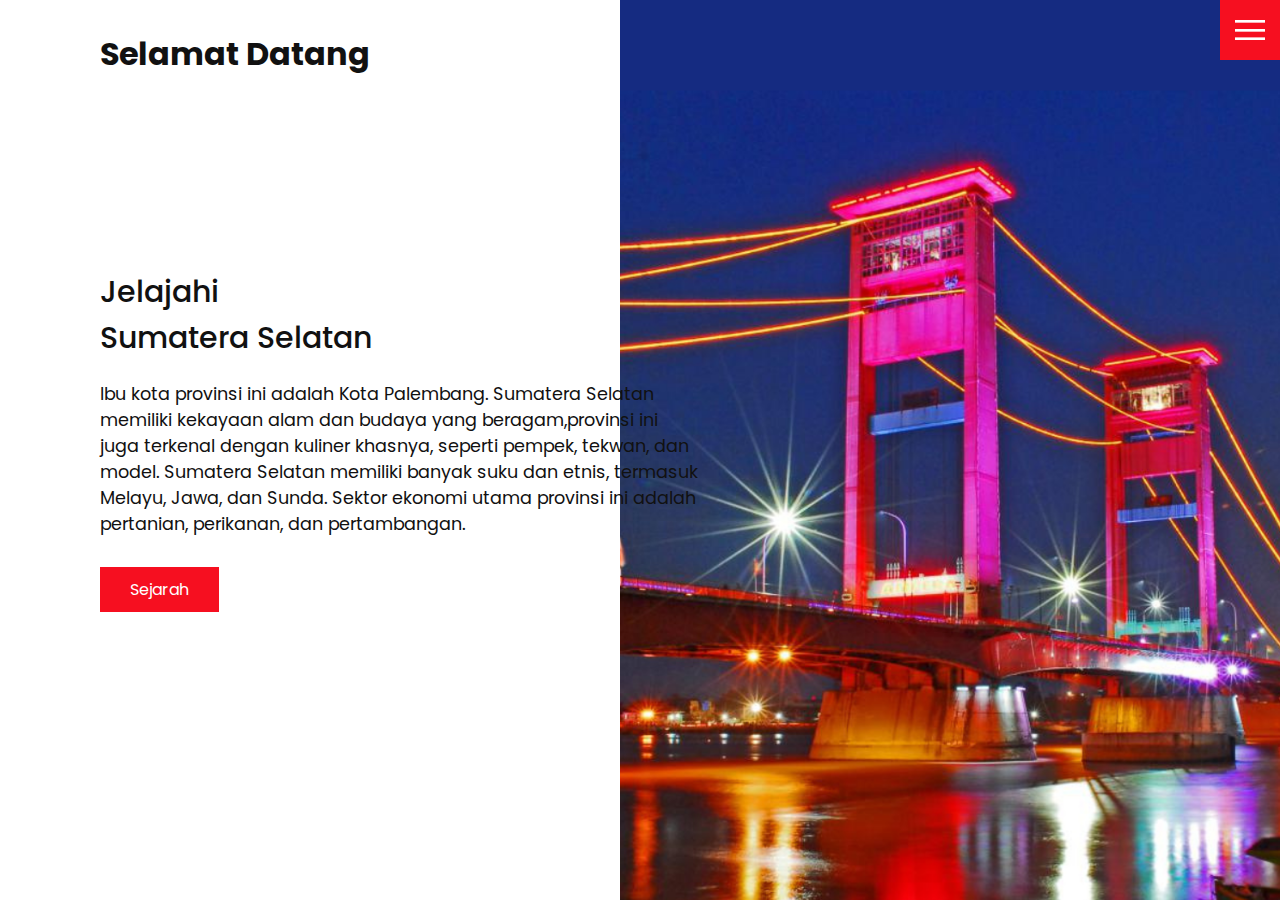
<file: Praktikum-2/index.html>
<!DOCTYPE html>
<html lang="en">
  <head>
    <meta charset="UTF-8" />
    <meta http-equiv="X-UA-Compatible" content="IE=edge" />
    <meta name="viewport" content="width=device-width, initial-scale=1.0" />
    <link rel="stylesheet" href="css/style.css" />
    <title>Sumatera Selatan</title>
  </head>
  <body>
    <header>
      <div class="logo">Selamat Datang</div>
      <div class="toggle"></div>
      <div class="navigation">
        <ul>
          <li><a href="index.html">Home</a></li>
          <li><a href="kuliner.html">Kuliner</a></li>
          <li><a href="tempat-wisata.html">Tempat Wisata</a></li>
          <li><a href="sejarah.html">Sejarah</a></li>
        </ul>
      </div>
    </header>

    <section class="home">
      <img src="../Praktikum-2/images/amprea-1.png" class="home-img" alt="" />
      <div class="home-content">
        <h1>
          Jelajahi<br />
          Sumatera Selatan
        </h1>
        <p>
          Ibu kota provinsi ini adalah Kota Palembang. Sumatera Selatan memiliki kekayaan alam dan budaya yang beragam,provinsi ini juga terkenal dengan kuliner khasnya, seperti pempek, tekwan, dan model. Sumatera Selatan memiliki banyak suku dan etnis, termasuk Melayu, Jawa, dan Sunda. Sektor ekonomi utama provinsi ini adalah pertanian, perikanan, dan pertambangan.
        </p>
        <a href="../Praktikum-2/sejarah.html" class="btn">Sejarah</a>
      </div>
    </section>

    <script src="js/script.js"></script>
  </body>
</html>
</file>
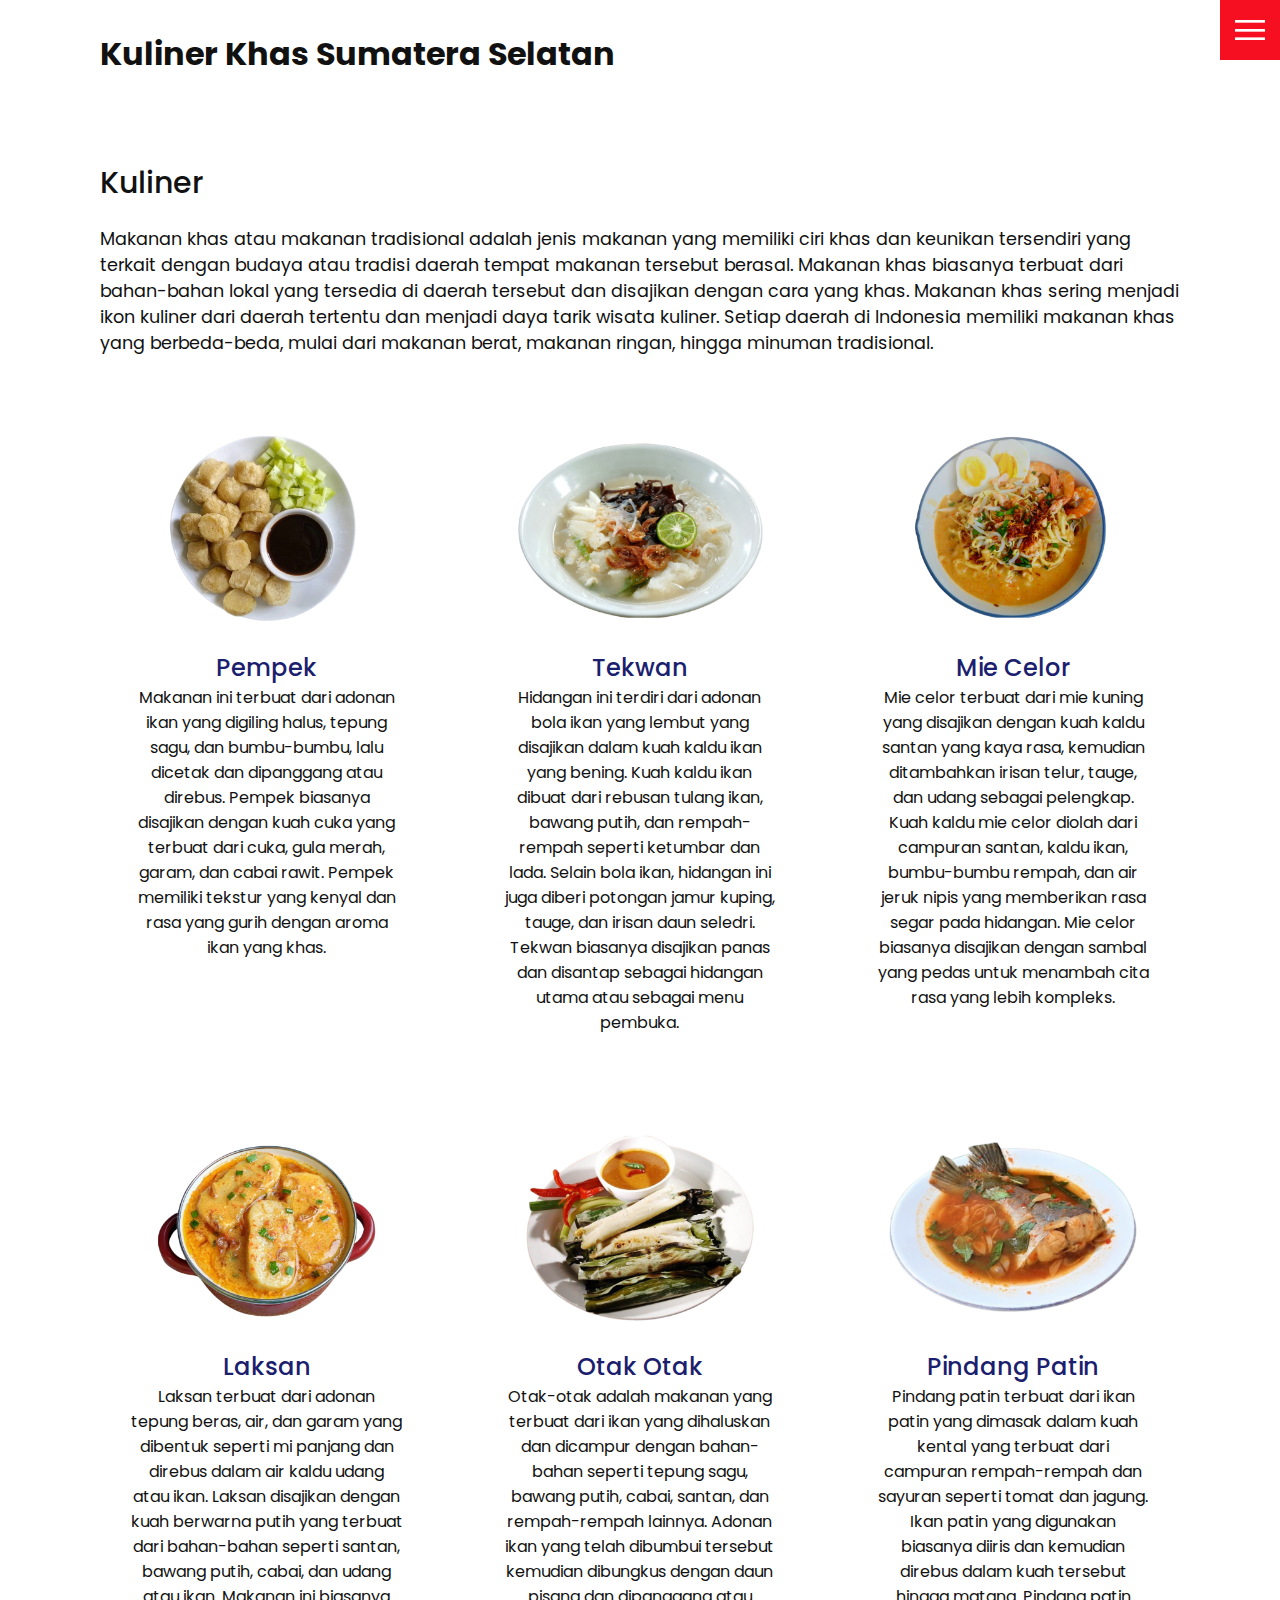
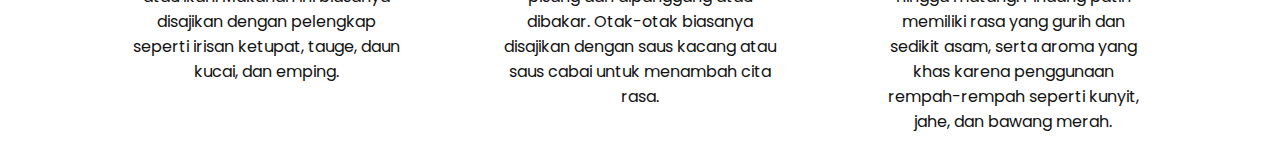
<file: Praktikum-2/kuliner.html>
<!DOCTYPE html>
<html lang="en">
  <head>
    <meta charset="UTF-8" />
    <meta http-equiv="X-UA-Compatible" content="IE=edge" />
    <meta name="viewport" content="width=device-width, initial-scale=1.0" />
    <link rel="stylesheet" href="css/style.css" />
    <title>Kuliner</title>
  </head>
  <body>
    <header>
      <div class="logo">Kuliner Khas Sumatera Selatan</div>
      <div class="toggle"></div>
      <div class="navigation">
        <ul>
          <li><a href="index.html">Home</a></li>
          <li><a href="kuliner.html">Kuliner</a></li>
          <li><a href="tempat-wisata.html">Tempat Wisata</a></li>
          <li><a href="sejarah.html">Sejarah</a></li>
        </ul>
      </div>
    </header>

    <section>
      <div class="title">
        <h1>Kuliner</h1>
        <p>
          Makanan khas atau makanan tradisional adalah jenis makanan yang memiliki ciri khas dan keunikan tersendiri yang terkait dengan budaya atau tradisi daerah tempat makanan tersebut berasal. Makanan khas biasanya terbuat dari bahan-bahan lokal yang tersedia di daerah tersebut dan disajikan dengan cara yang khas. Makanan khas sering menjadi ikon kuliner dari daerah tertentu dan menjadi daya tarik wisata kuliner. Setiap daerah di Indonesia memiliki makanan khas yang berbeda-beda, mulai dari makanan berat, makanan ringan, hingga minuman tradisional.
        </p>
      </div>
      <div class="container">
        <div class="isi-dalam">
          <div class="icon">
            <img src="./images/pempek-1.png" alt="" />
          </div>
          <h2>Pempek</h2>
          Makanan ini terbuat dari adonan ikan yang digiling halus, tepung sagu, dan bumbu-bumbu, lalu dicetak dan dipanggang atau direbus. Pempek biasanya disajikan dengan kuah cuka yang terbuat dari cuka, gula merah, garam, dan cabai rawit. Pempek memiliki tekstur yang kenyal dan rasa yang gurih dengan aroma ikan yang khas.
        </div>
        <div class="isi-dalam">
          <div class="icon">
            <img src="./images/tekwan-1.png" alt="" />
          </div>
          <h2>Tekwan</h2>
          Hidangan ini terdiri dari adonan bola ikan yang lembut yang disajikan dalam kuah kaldu ikan yang bening. Kuah kaldu ikan dibuat dari rebusan tulang ikan, bawang putih, dan rempah-rempah seperti ketumbar dan lada. Selain bola ikan, hidangan ini juga diberi potongan jamur kuping, tauge, dan irisan daun seledri. Tekwan biasanya disajikan panas dan disantap sebagai hidangan utama atau sebagai menu pembuka. 
        </div>
        <div class="isi-dalam">
          <div class="icon">
            <img src="../Praktikum-2/images/mie-celor-1.png" alt="" />
          </div>
          <h2>Mie Celor</h2>
          Mie celor terbuat dari mie kuning yang disajikan dengan kuah kaldu santan yang kaya rasa, kemudian ditambahkan irisan telur, tauge, dan udang sebagai pelengkap. Kuah kaldu mie celor diolah dari campuran santan, kaldu ikan, bumbu-bumbu rempah, dan air jeruk nipis yang memberikan rasa segar pada hidangan. Mie celor biasanya disajikan dengan sambal yang pedas untuk menambah cita rasa yang lebih kompleks. 
        </div>
        <div class="isi-dalam">
          <div class="icon">
            <img src="../Praktikum-2/images/laksan.png" alt="" />
          </div>
          <h2>Laksan</h2>
          Laksan terbuat dari adonan tepung beras, air, dan garam yang dibentuk seperti mi panjang dan direbus dalam air kaldu udang atau ikan. Laksan disajikan dengan kuah berwarna putih yang terbuat dari bahan-bahan seperti santan, bawang putih, cabai, dan udang atau ikan. Makanan ini biasanya disajikan dengan pelengkap seperti irisan ketupat, tauge, daun kucai, dan emping. 
        </div>
        <div class="isi-dalam">
          <div class="icon">
            <img src="../Praktikum-2/images/otak-otak1.png" alt="" />
          </div>
          <h2>Otak Otak</h2>
          Otak-otak adalah makanan yang terbuat dari ikan yang dihaluskan dan dicampur dengan bahan-bahan seperti tepung sagu, bawang putih, cabai, santan, dan rempah-rempah lainnya. Adonan ikan yang telah dibumbui tersebut kemudian dibungkus dengan daun pisang dan dipanggang atau dibakar. Otak-otak biasanya disajikan dengan saus kacang atau saus cabai untuk menambah cita rasa.
        </div>
        <div class="isi-dalam">
          <div class="icon">
            <img src="../Praktikum-2/images/pindang-patin-1.png" alt="" />
          </div>
          <h2>Pindang Patin</h2>
          Pindang patin terbuat dari ikan patin yang dimasak dalam kuah kental yang terbuat dari campuran rempah-rempah dan sayuran seperti tomat dan jagung. Ikan patin yang digunakan biasanya diiris dan kemudian direbus dalam kuah tersebut hingga matang. Pindang patin memiliki rasa yang gurih dan sedikit asam, serta aroma yang khas karena penggunaan rempah-rempah seperti kunyit, jahe, dan bawang merah.
        </div>
      </div>
    </section>

    <script src="js/script.js"></script>
  </body>
</html>
</file>
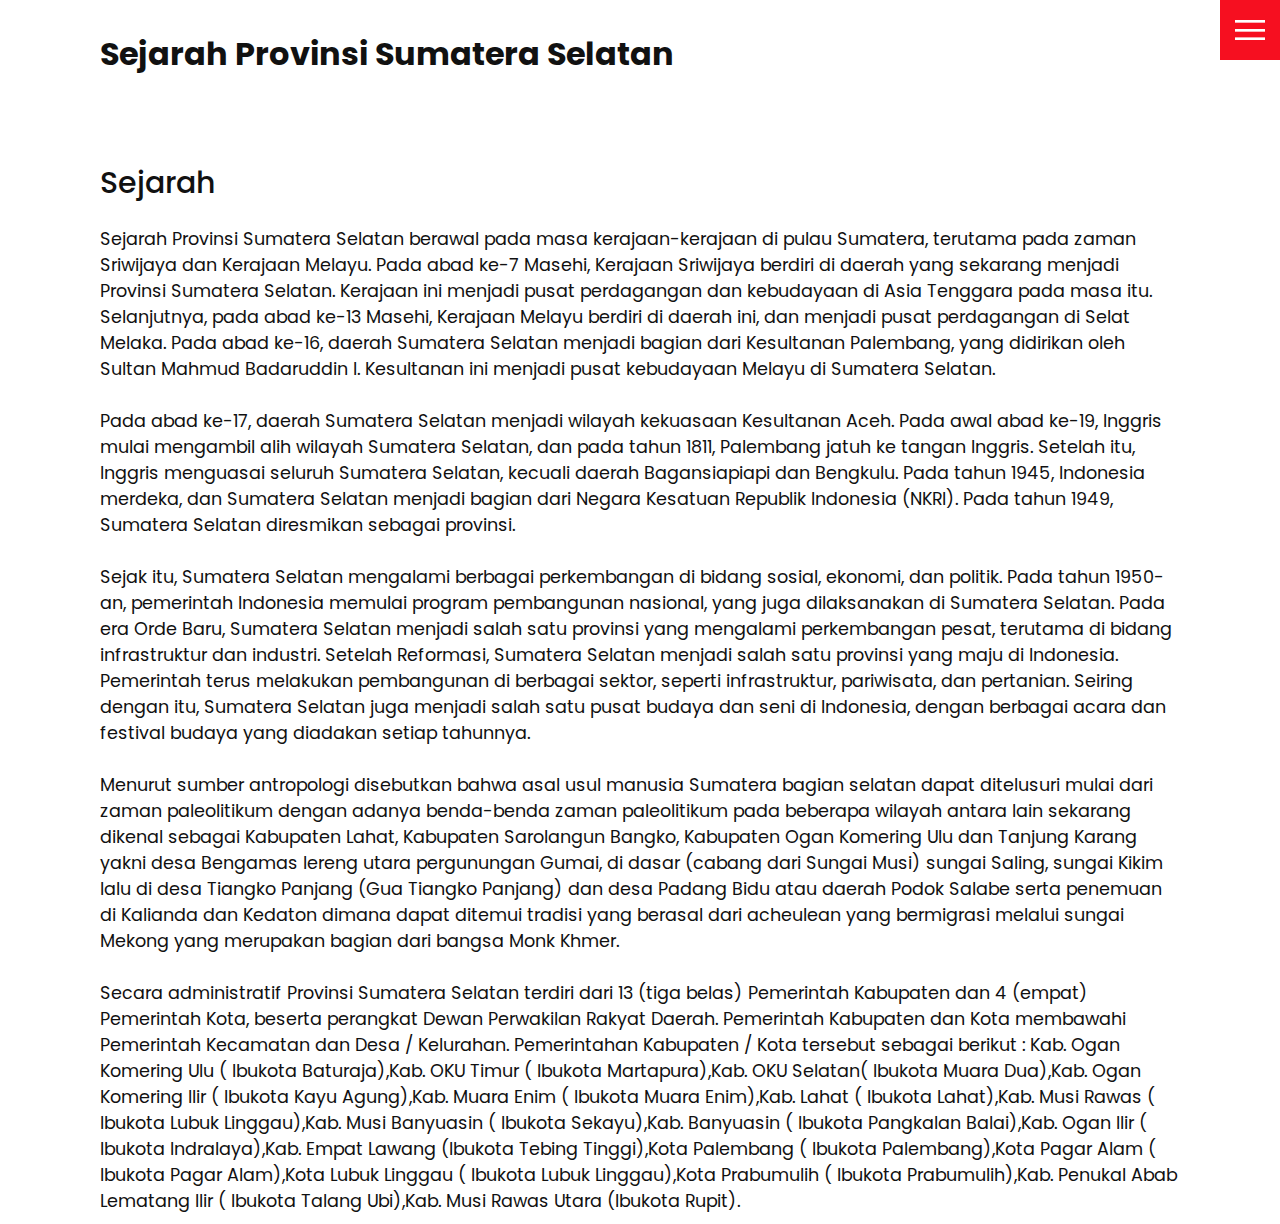
<file: Praktikum-2/sejarah.html>
<!DOCTYPE html>
<html lang="en">
  <head>
    <meta charset="UTF-8" />
    <meta http-equiv="X-UA-Compatible" content="IE=edge" />
    <meta name="viewport" content="width=device-width, initial-scale=1.0" />
    <link rel="stylesheet" href="css/style.css" />
    <title>Sejarah</title>
  </head>
  <body>
    <header>
      <div class="logo">Sejarah Provinsi Sumatera Selatan</div>
      <div class="toggle"></div>
      <div class="navigation">
        <ul>
          <li><a href="index.html">Home</a></li>
          <li><a href="kuliner.html">Kuliner</a></li>
          <li><a href="tempat-wisata.html">Tempat Wisata</a></li>
          <li><a href="sejarah.html">Sejarah</a></li>
        </ul>
      </div>
    </header>

    <section>
      <div class="title">
        <h1>Sejarah</h1>
        <p>
          Sejarah Provinsi Sumatera Selatan berawal pada masa kerajaan-kerajaan di pulau Sumatera, terutama pada zaman Sriwijaya dan Kerajaan Melayu. Pada abad ke-7 Masehi, Kerajaan Sriwijaya berdiri di daerah yang sekarang menjadi Provinsi Sumatera Selatan. Kerajaan ini menjadi pusat perdagangan dan kebudayaan di Asia Tenggara pada masa itu.
          Selanjutnya, pada abad ke-13 Masehi, Kerajaan Melayu berdiri di daerah ini, dan menjadi pusat perdagangan di Selat Melaka. Pada abad ke-16, daerah Sumatera Selatan menjadi bagian dari Kesultanan Palembang, yang didirikan oleh Sultan Mahmud Badaruddin I. Kesultanan ini menjadi pusat kebudayaan Melayu di Sumatera Selatan.<br><br>
          Pada abad ke-17, daerah Sumatera Selatan menjadi wilayah kekuasaan Kesultanan Aceh. Pada awal abad ke-19, Inggris mulai mengambil alih wilayah Sumatera Selatan, dan pada tahun 1811, Palembang jatuh ke tangan Inggris. Setelah itu, Inggris menguasai seluruh Sumatera Selatan, kecuali daerah Bagansiapiapi dan Bengkulu.
          Pada tahun 1945, Indonesia merdeka, dan Sumatera Selatan menjadi bagian dari Negara Kesatuan Republik Indonesia (NKRI). Pada tahun 1949, Sumatera Selatan diresmikan sebagai provinsi.<br><br>
          Sejak itu, Sumatera Selatan mengalami berbagai perkembangan di bidang sosial, ekonomi, dan politik. Pada tahun 1950-an, pemerintah Indonesia memulai program pembangunan nasional, yang juga dilaksanakan di Sumatera Selatan. Pada era Orde Baru, Sumatera Selatan menjadi salah satu provinsi yang mengalami perkembangan pesat, terutama di bidang infrastruktur dan industri.
          Setelah Reformasi, Sumatera Selatan menjadi salah satu provinsi yang maju di Indonesia. Pemerintah terus melakukan pembangunan di berbagai sektor, seperti infrastruktur, pariwisata, dan pertanian. Seiring dengan itu, Sumatera Selatan juga menjadi salah satu pusat budaya dan seni di Indonesia, dengan berbagai acara dan festival budaya yang diadakan setiap tahunnya.<br><br>
          Menurut sumber antropologi disebutkan bahwa asal usul manusia Sumatera bagian selatan dapat ditelusuri mulai dari zaman paleolitikum dengan adanya benda-benda zaman paleolitikum pada beberapa wilayah antara lain sekarang dikenal sebagai Kabupaten Lahat, Kabupaten Sarolangun Bangko, Kabupaten Ogan Komering Ulu dan Tanjung Karang yakni desa Bengamas lereng utara pergunungan Gumai, di dasar (cabang dari Sungai Musi) sungai Saling, sungai Kikim lalu di desa Tiangko Panjang (Gua Tiangko Panjang) dan desa Padang Bidu atau daerah Podok Salabe serta penemuan di Kalianda dan Kedaton dimana dapat ditemui tradisi yang berasal dari acheulean yang bermigrasi melalui sungai Mekong yang merupakan bagian dari bangsa Monk Khmer.<br><br>
          Secara administratif Provinsi Sumatera Selatan terdiri dari 13 (tiga belas) Pemerintah Kabupaten dan 4 (empat) Pemerintah Kota, beserta perangkat Dewan Perwakilan Rakyat Daerah. Pemerintah Kabupaten dan Kota membawahi Pemerintah Kecamatan dan Desa / Kelurahan. Pemerintahan Kabupaten / Kota tersebut sebagai berikut :
          Kab. Ogan Komering Ulu ( Ibukota Baturaja),Kab. OKU Timur ( Ibukota Martapura),Kab. OKU Selatan( Ibukota Muara Dua),Kab. Ogan Komering Ilir ( Ibukota Kayu Agung),Kab. Muara Enim ( Ibukota Muara Enim),Kab. Lahat ( Ibukota Lahat),Kab. Musi Rawas ( Ibukota Lubuk Linggau),Kab. Musi Banyuasin ( Ibukota Sekayu),Kab. Banyuasin ( Ibukota Pangkalan Balai),Kab. Ogan Ilir ( Ibukota Indralaya),Kab. Empat Lawang (Ibukota Tebing Tinggi),Kota Palembang ( Ibukota Palembang),Kota Pagar Alam ( Ibukota Pagar Alam),Kota Lubuk Linggau ( Ibukota Lubuk Linggau),Kota Prabumulih ( Ibukota Prabumulih),Kab. Penukal Abab Lematang Ilir ( Ibukota Talang Ubi),Kab. Musi Rawas Utara (Ibukota Rupit).
        </p>
      </div>
    </section>

    <script src="js/script.js"></script>
  </body>
</html>
</file>
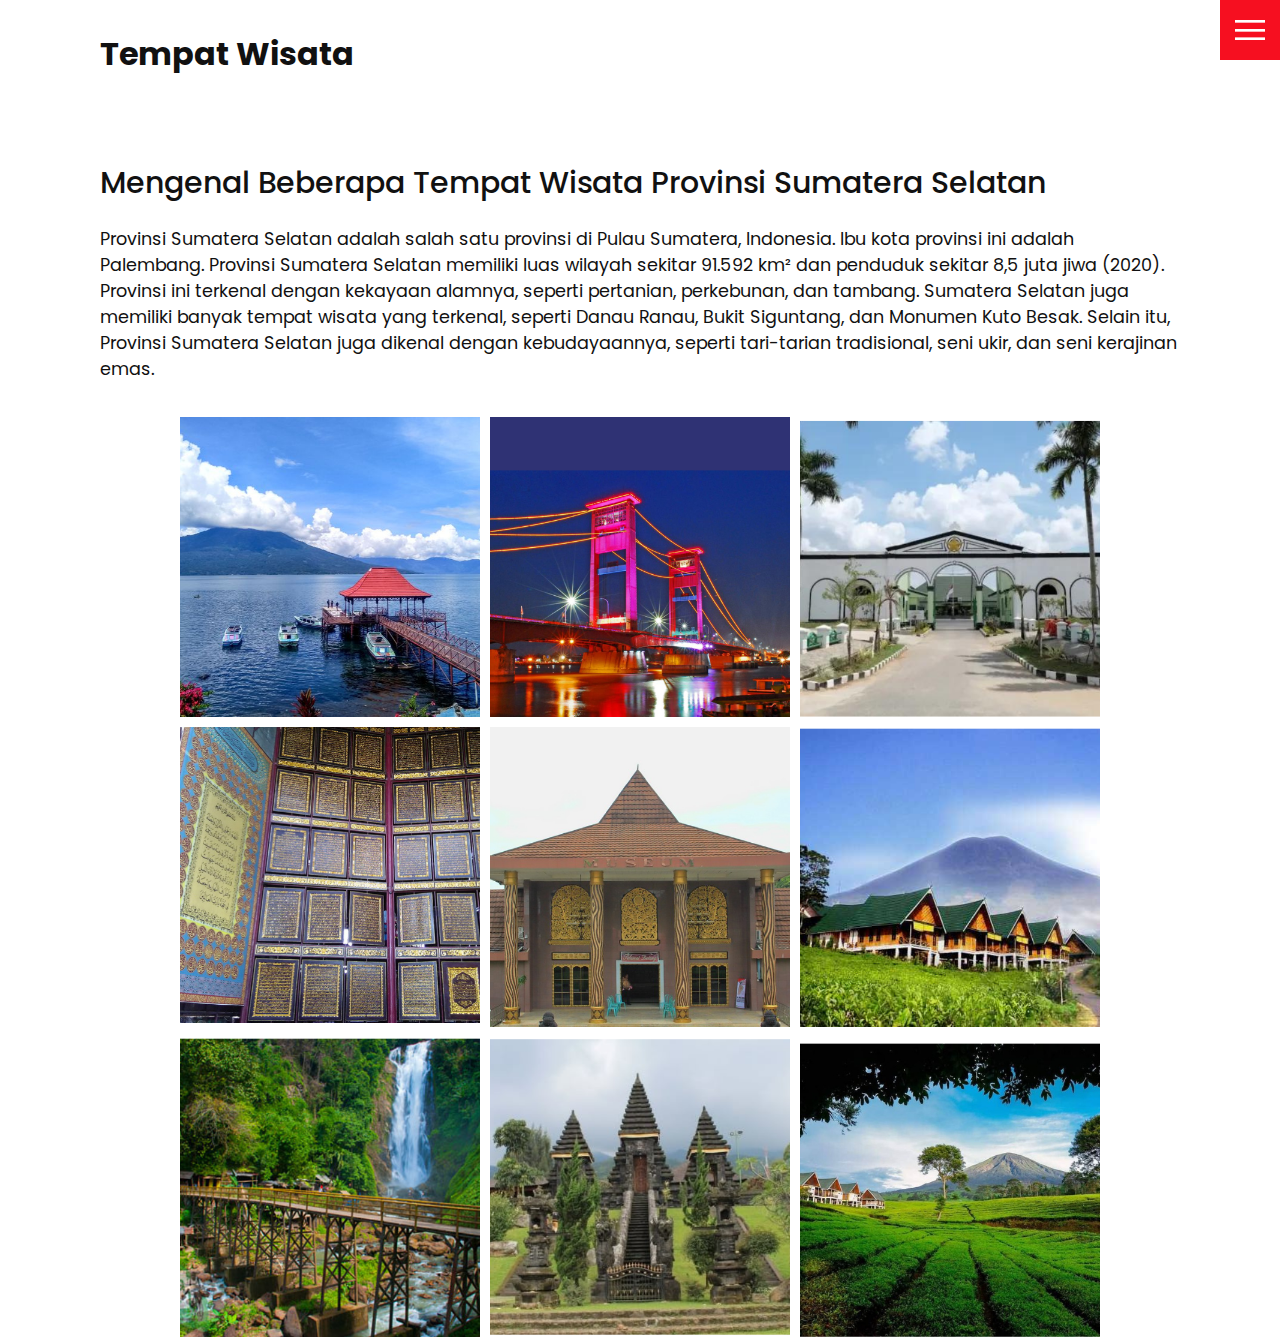
<file: Praktikum-2/tempat-wisata.html>
<!DOCTYPE html>
<html lang="en">
  <head>
    <meta charset="UTF-8" />
    <meta http-equiv="X-UA-Compatible" content="IE=edge" />
    <meta name="viewport" content="width=device-width, initial-scale=1.0" />
    <link rel="stylesheet" href="css/style.css" />
    <title>Tempat   Wisata</title>
  </head>
  <body>
    <header>
      <div class="logo">Tempat  Wisata</div>
      <div class="toggle"></div>
      <div class="navigation">
        <ul>
          <li><a href="index.html">Home</a></li>
          <li><a href="kuliner.html">Kuliner</a></li>
          <li><a href="tempat-wisata.html">Tempat Wisata</a></li>
          <li><a href="sejarah.html">Sejarah</a></li>
        </ul>
      </div>
    </header>

    <section>
      <div class="title">
        <h1>Mengenal Beberapa Tempat Wisata Provinsi Sumatera Selatan</h1>
        <p>
          Provinsi Sumatera Selatan adalah salah satu provinsi di Pulau Sumatera, Indonesia. Ibu kota provinsi ini adalah Palembang. Provinsi Sumatera Selatan memiliki luas wilayah sekitar 91.592 km² dan penduduk sekitar 8,5 juta jiwa (2020).

          Provinsi ini terkenal dengan kekayaan alamnya, seperti pertanian, perkebunan, dan tambang. Sumatera Selatan juga memiliki banyak tempat wisata yang terkenal, seperti Danau Ranau, Bukit Siguntang, dan Monumen Kuto Besak. Selain itu, Provinsi Sumatera Selatan juga dikenal dengan kebudayaannya, seperti tari-tarian tradisional, seni ukir, dan seni kerajinan emas.
        </p>
      </div>

      <div class="tempat-wisata">
        <div class="item">
          <img src="../Praktikum-2/images/danau-ranau-1.png" alt="" />
          <div class="action">
            <a href="https://id.wikipedia.org/wiki/Danau_Ranau" target="_blank">Danau Ranau</a>
          </div>
        </div>
        <div class="item">
          <img src="../Praktikum-2/images/ampera-1.png" alt="" />
          <div class="action">
            <a href="https://id.wikipedia.org/wiki/Jembatan_Ampera" target="_blank">Ampera</a>
          </div>
        </div>
        <div class="item">
          <img src="../Praktikum-2/images/monpera-1.png" alt="" />
          <div class="action">
            <a href="https://id.wikipedia.org/wiki/Benteng_Kuto_Besak" target="_blank">Monumen Kuto Besak</a>
          </div>
        </div>
        <div class="item">
          <img src="../Praktikum-2/images/museum-1.png" alt="" />
          <div class="action">
            <a href="https://id.wikipedia.org/wiki/Bayt_Al-Qur%27an_Al-Akbar" target="_blank">Museum Bayt Al-Qur'an Al-akbar</a>
          </div>
        </div>
        <div class="item">
          <img src="../Praktikum-2/images/museum-2.png" alt="" />
          <div class="action">
            <a href="https://id.wikipedia.org/wiki/Museum_Balaputera_Dewa" target="_blank">Museum Balaputra Dewa</a>
          </div>
        </div>
        <div class="item">
          <img src="../Praktikum-2/images/gunung-denpo-1.png" alt="" />
          <div class="action">
            <a href="https://id.wikipedia.org/wiki/Gunung_Dempo" target="_blank">Gunung Denpo</a>
          </div>
        </div>
        <div class="item">
          <img src="../Praktikum-2/images/curup-bedegung-1.png" alt="" />
          <div class="action">
            <a href="https://www.muaraenimkab.go.id/web/detail_fasilitas/43" target="_blank">Curup Bedegung</a>
          </div>
        </div>
        <div class="item">
          <img src="../Praktikum-2/images/kerajaan-sriwijaya-1.png" alt="" />
          <div class="action">
            <a href="https://id.wikipedia.org/wiki/Taman_Purbakala_Kerajaan_Sriwijaya" target="_blank">Kerajaan Sriwijaya</a>
          </div>
        </div>
        <div class="item">
          <img src="../Praktikum-2/images/kebun-teh-1.png" alt="" />
          <div class="action">
            <a href="https://genpi.id/wisata-kebun-teh-gunung-dempo-di-pagaralam/" target="_blank">Kebun Teh</a>
          </div>
        </div>
    </section>

    <script src="js/script.js"></script>
  </body>
</html>
</file>
<file: Praktikum-2/css/style.css>
@import url('https://fonts.googleapis.com/css?family=Poppins:200,300,400,500,600,700,800,900&display=swap');

:root {
  --primary-color: #f60f20;
  --secondary-color: #1b206e;
}

* {
  box-sizing: border-box;
  margin: 0;
  padding: 0;
}

html,
body {
  font-family: 'Poppins', sans-serif;
  color: #111;
}

h1 {
  font-size: 30px;
  font-weight: 500;
}

p {
  margin: 20px 0 10px;
  font-size: 1.1rem;
}

section {
  display: flex;
  flex-direction: column;
  height: 100vh;
  align-items: center;
  padding: 100px;
  margin-top: 60px;
}

section.home {
  flex-direction: row;
  margin-top: 0;
}

.btn {
  cursor: pointer;
  display: inline-block;
  background: var(--primary-color);
  color: #fff;
  text-decoration: none;
  padding: 10px 30px;
  margin: 20px 0;
  border: 0;
}

.btn:hover {
  transform: scale(0.98);
}

.logo {
  position: absolute;
  top: 30px;
  left: 100px;
  font-size: 2rem;
  font-weight: 700;
  z-index: 20;
}

.toggle {
  position: fixed;
  top: 0;
  right: 0;
  width: 60px;
  height: 60px;
  background: var(--primary-color) url(../images/menu.png);
  background-size: 30px;
  background-position: center;
  background-repeat: no-repeat;
  z-index: 20;
  cursor: pointer;
}

.toggle.active {
  background: var(--primary-color) url(../images/close.png);
  background-size: 25px;
  background-position: center;
  background-repeat: no-repeat;
}

.navigation {
  position: fixed;
  top: 0;
  left: 100%;
  width: 100%;
  height: 100%;
  background-color: #fff;
  z-index: 15;
  display: flex;
  justify-content: center;
  align-items: center;
}

.navigation.active {
  left: 0;
}

.navigation ul {
  position: relative;
}

.navigation ul li {
  position: relative;
  list-style: none;
  text-align: center;
}

.navigation ul li a {
  font-size: 2.2rem;
  color: #111;
  text-decoration: none;
  font-weight: 300;
}

.navigation ul li a:hover {
  color: var(--primary-color);
}

.home-content {
  position: relative;
  z-index: 10;
  max-width: 600px;
}

.home-img {
  position: absolute;
  bottom: 0;
  right: 0;
  height: 110%;
}

/* container */
.container {
  margin-top: 40px;
  display: grid;
  grid-template-columns: repeat(3, 1fr);
  gap: 40px;
  text-align: center;
}

.container .isi-dalam {
  padding: 30px;
}

.container .isi-dalam:hover {
  box-shadow: 0 10px 30px rgba(0, 0, 0, 0.1);
}

.container .isi-dalam h2 {
  font-size: 24px;
  font-weight: 500;
  margin-top: 20px;
  color: var(--secondary-color);
}

.container .isi-dalam .icon img {
  max-width: 250px;
}

/* WORK PAGE */
.tempat-wisata {
  display: flex;
  flex-wrap: wrap;
  justify-content: center;
  margin-top: 20px;
}

.tempat-wisata .item {
  position: relative;
  width: 300px;
  height: 300px;
  margin: 5px;
}

.tempat-wisata .item img {
  width: 100%;
  height: 100%;
}

.tempat-wisata .item .action {
  position: absolute;
  top: 0;
  left: 0;
  width: 100%;
  height: 100%;
  background: rgba(0, 0, 0, 0.8);
  display: flex;
  justify-content: center;
  align-items: center;
  opacity: 0;
  transition: 0.5s;
}

.tempat-wisata .item:hover .action {
  opacity: 1;
}

.tempat-wisata .item .action a {
  display: inline-block;
  color: #fff;
  text-decoration: none;
  border: 1px solid #fff;
  padding: 5px 15px;
}
</file>
